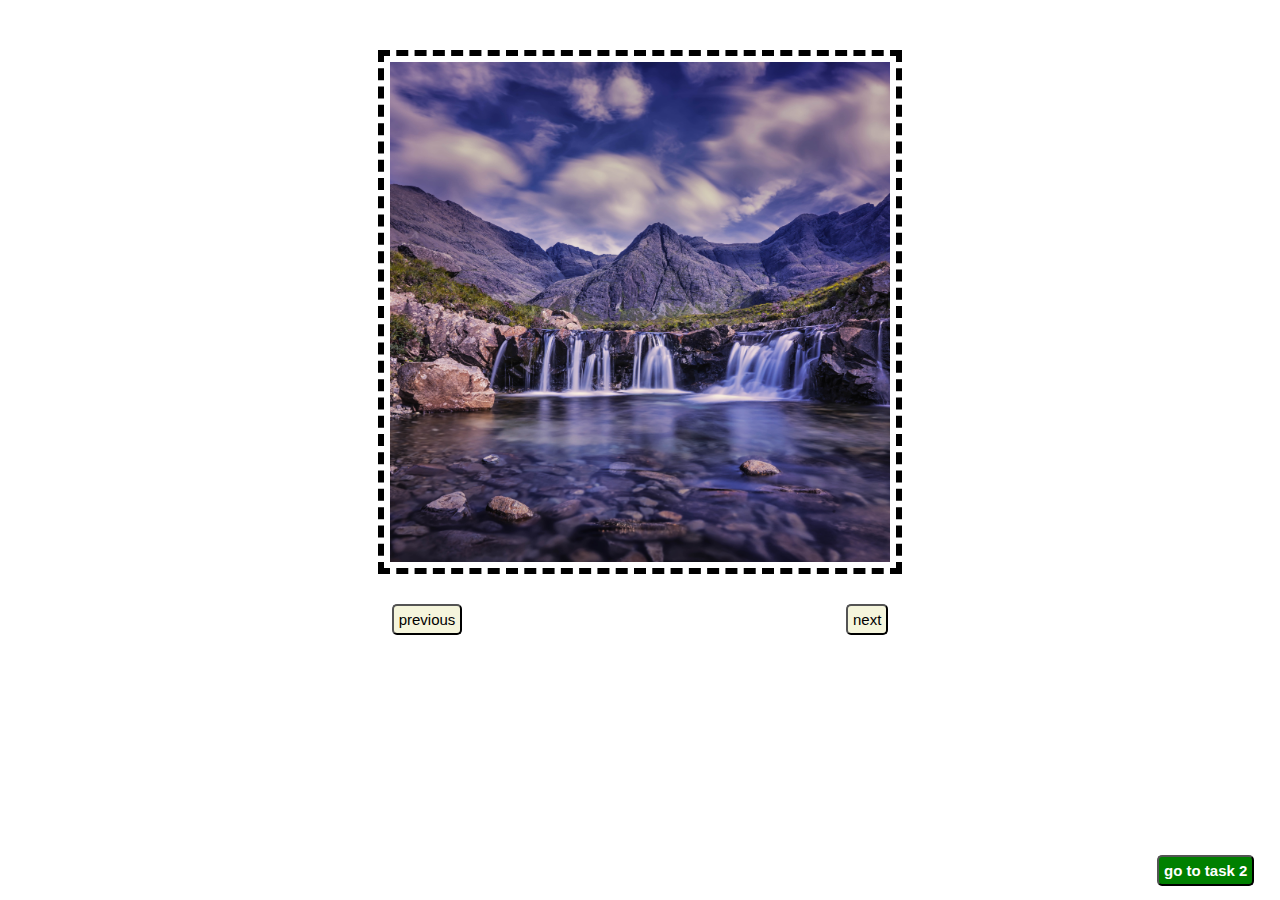
<file: DAY 2/index.html>
<!DOCTYPE html>
<html lang="en">
<head>
    <meta charset="UTF-8">
    <meta http-equiv="X-UA-Compatible" content="IE=edge">
    <meta name="viewport" content="width=device-width, initial-scale=1.0">
    <title>Document</title>
    <link rel="stylesheet" href="style.css">
</head>
<body>
    <div class="container">
        <img class="img" id="img" src="imgs/1.jpg" alt="">
       
    </div>
    <div class="btns">
        <button id="previous" onclick="prev()">previous</button>
        <button id="nextBtn" onclick="next()">next</button>
       
    </div>
  
   <a href="task2.html"> <button class="task2">go to task 2</button></a>



    <script src="main.js"></script>
</body>
</html>
</file>
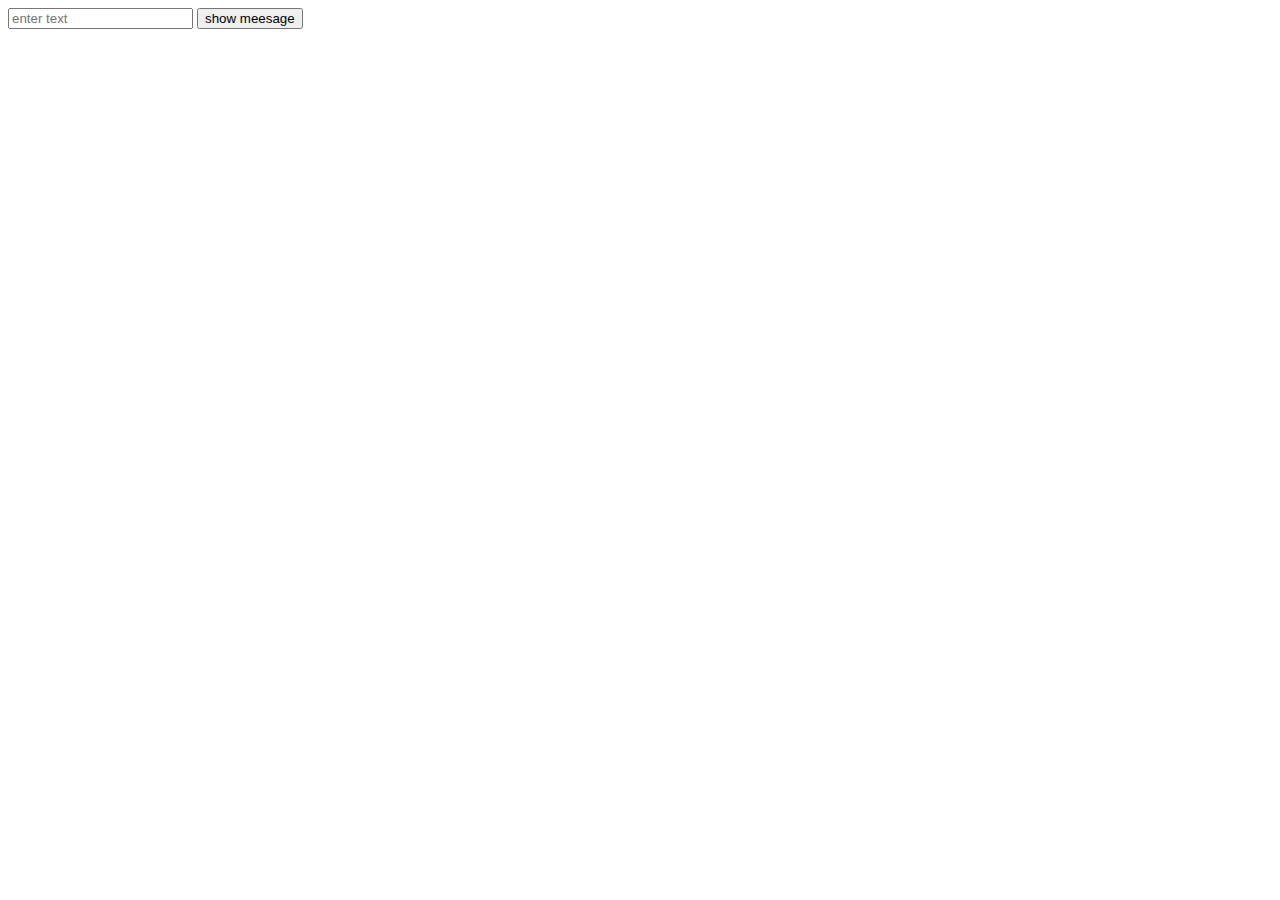
<file: DAY 3/index.html>
<!DOCTYPE html>
<html lang="en">
<head>
    <meta charset="UTF-8">
    <meta http-equiv="X-UA-Compatible" content="IE=edge">
    <meta name="viewport" content="width=device-width, initial-scale=1.0">
    <title>Document</title>
    <link rel="stylesheet" href="style.css">
</head>
<body>
    <div>
        <input type="text" id="input" placeholder="enter text" >
        <button id="btn">show meesage</button>
    </div>

    <script src="main.js"></script>
</body>
</html>
</file>
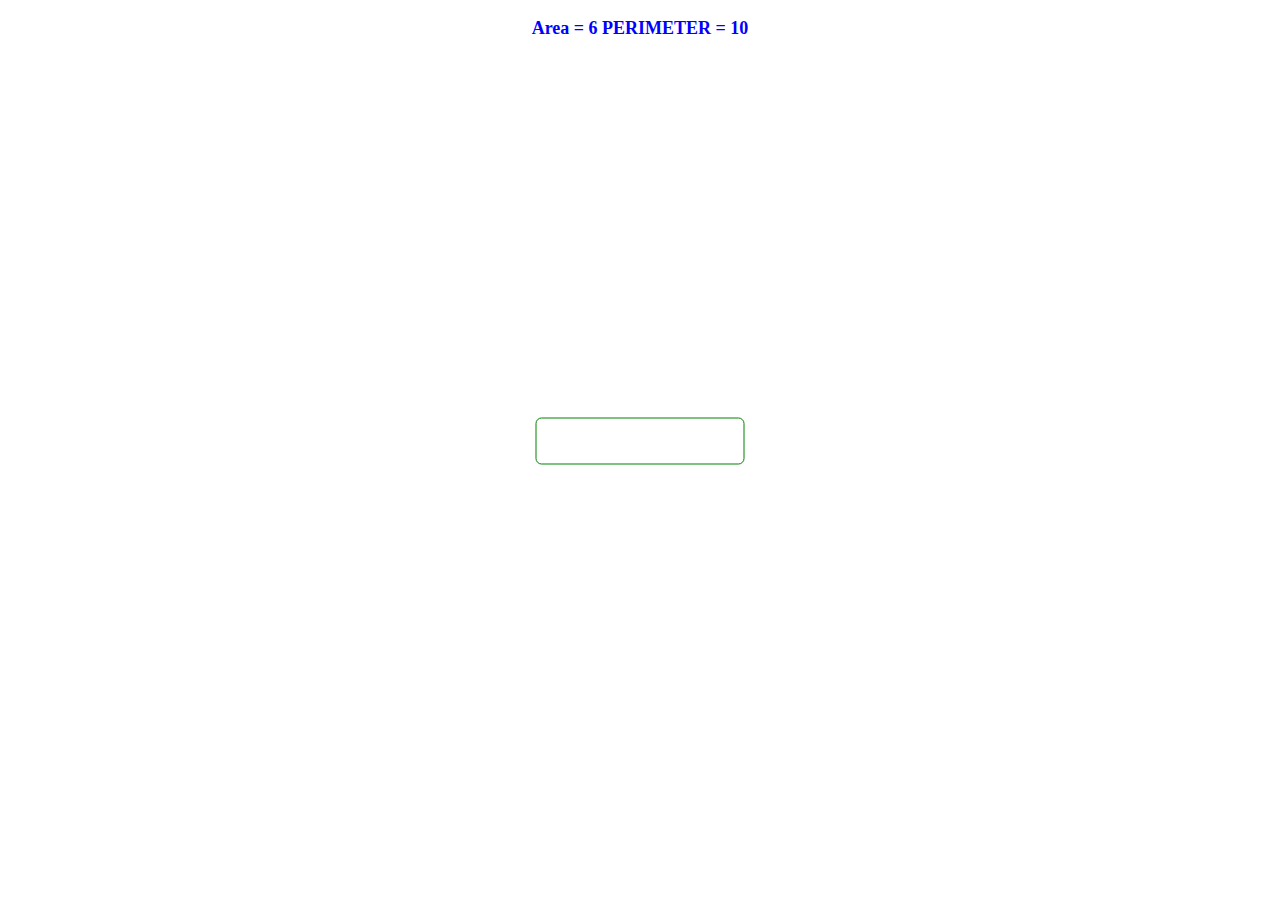
<file: DAY 4/index.html>
<!DOCTYPE html>
<html lang="en">
<head>
    <meta charset="UTF-8">
    <meta http-equiv="X-UA-Compatible" content="IE=edge">
    <meta name="viewport" content="width=device-width, initial-scale=1.0">
 <link rel="stylesheet" href="style.css">
    <title>Document</title>
</head>
<body>
    <div class="header">
        
        <input type="text" id="input">
        <p id="myp" class=></p>
    </div>
 <p id="p2"></p>
    <script src="main.js"></script>
</body>
</html>
</file>
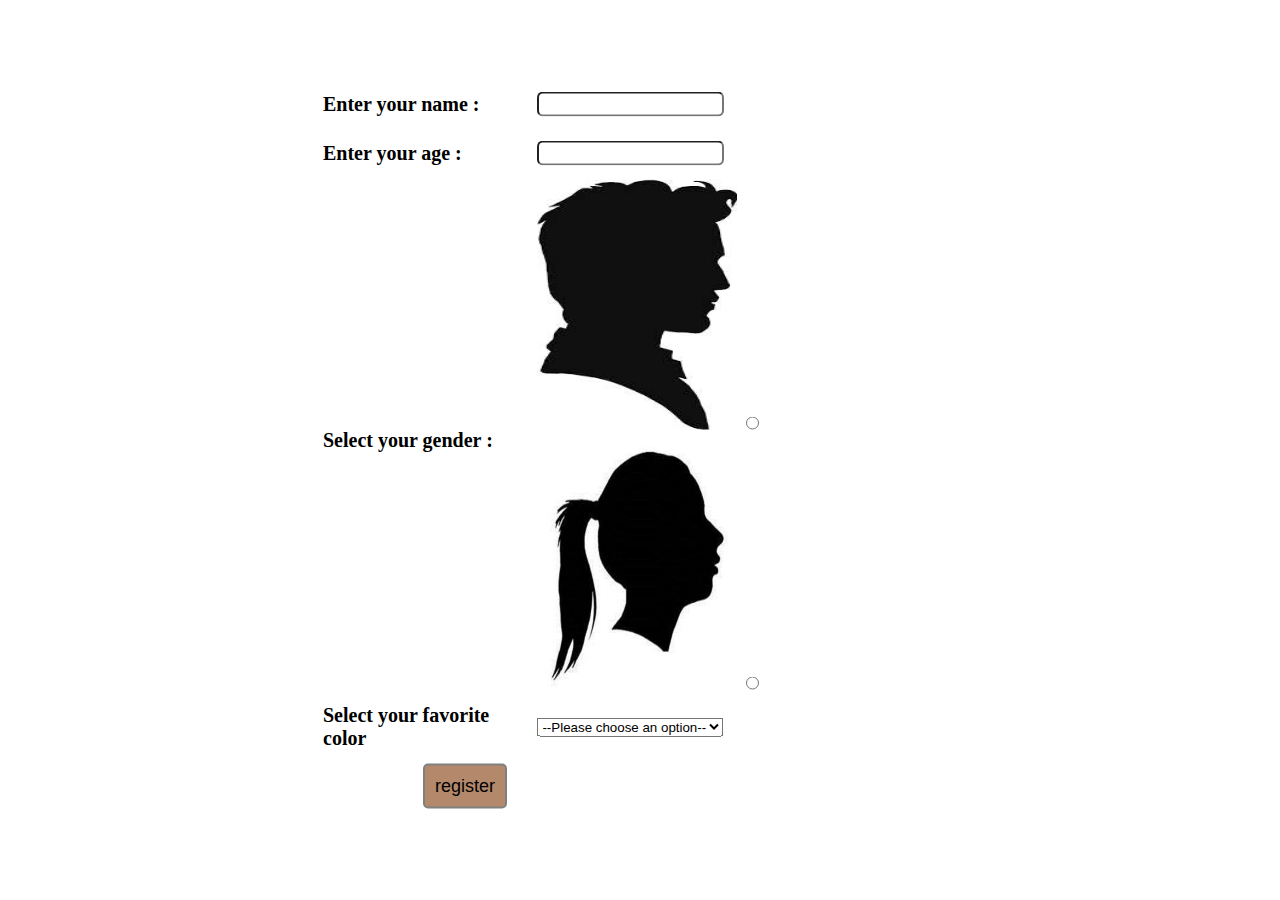
<file: DAY 5/index.html>
<!DOCTYPE html>
<html lang="en">
<head>
    <meta charset="UTF-8">
    <meta http-equiv="X-UA-Compatible" content="IE=edge">
    <meta name="viewport" content="width=device-width, initial-scale=1.0">
    <title>Document</title>
   <link rel="stylesheet" href="style.css">
</head>
<body>
    <!-- <form action="two.html" method=""> -->
        <form action="two.html">

      
        <table>
            <tr>
                <td><label for="">Enter your name :</label></td>
                <td><input id="username" name="name" type="text"></td>
            </tr>
            <tr>
                <td><label for="">Enter your age :</label></td>
                <td><input id="age" name="age" type="text"></td>
            </tr>
            <tr>
                <td><label id="gendeaaar" for="gender">Select your gender :</label></td>
                <td><label for="male"><img src="imgs/1.jpg" alt=""></label> <input id="male" value="male" name="gender" type="radio"> <label for="female"><img src="imgs/2.jpg" alt=""></label> <input value="female" id="female" name="gender" type="radio"></td>
                
            </tr>
            <tr>
                <td><label for="ccolor">Select your favorite color</label></td>
                <td><select  value="color" name="ccolor" id="ccolor">
                    <option value="">--Please choose an option--</option>
                    <option value="red">red</option>
                    <option value="green">green</option>
                  
                    
                </select></td>
            </tr>
            <tr>
                <td>
                    <input id="button" onclick="show()" type="submit" value="register">
                </td>
            </tr>
        </table>
    </form> 
    <!-- </form> -->
  


   
  <script src="main.js"></script>
</body>
</html>
</file>
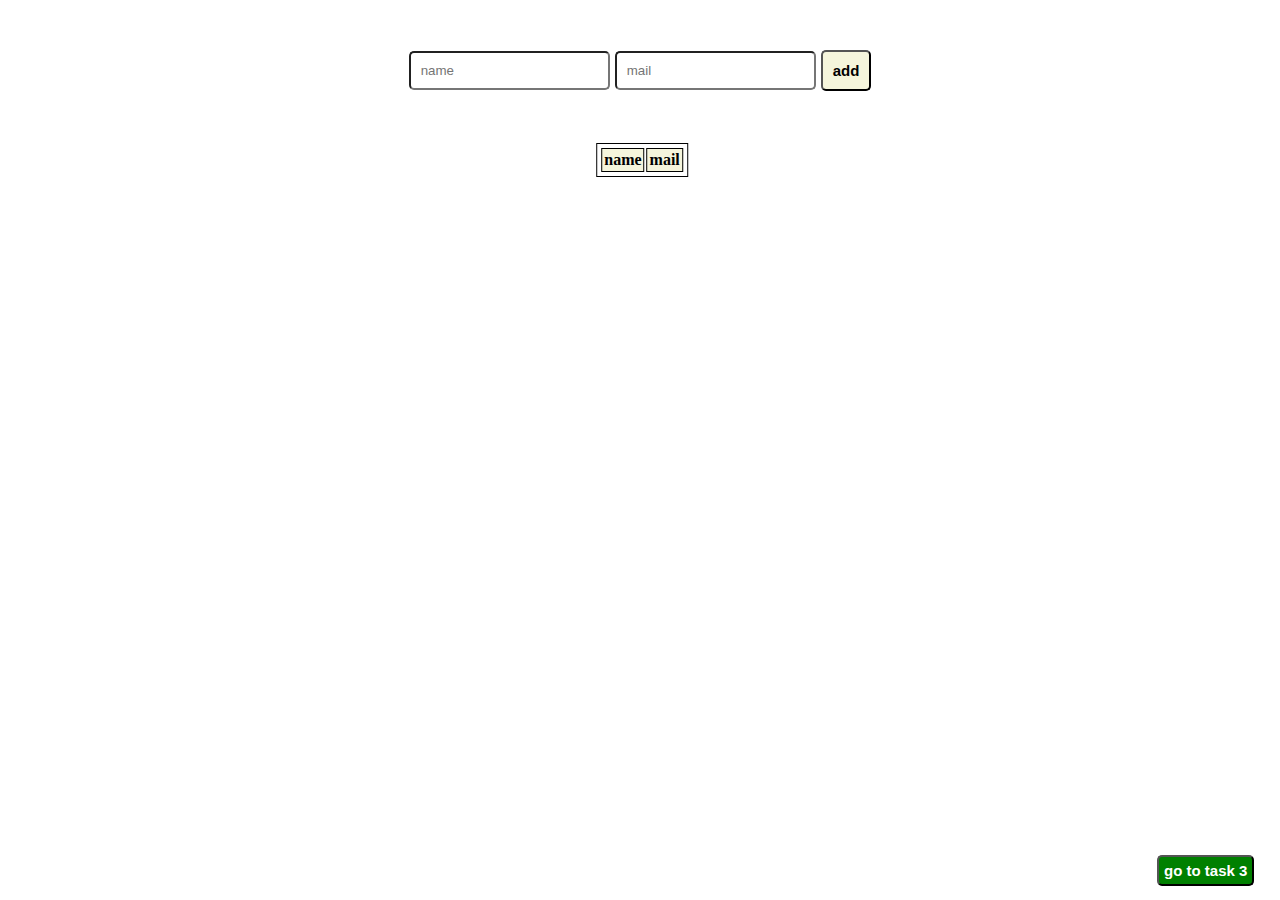
<file: DAY 2/task2.html>
<!DOCTYPE html>
<html lang="en">
<head>
    <meta charset="UTF-8">
    <meta http-equiv="X-UA-Compatible" content="IE=edge">
    <meta name="viewport" content="width=device-width, initial-scale=1.0">
    <link rel="stylesheet" href="style.css">
    <title>Document</title>
</head>
<body>
    <div class="container2">
<input class="input" id="myname" type="text" placeholder="name" value="">
<input class="input" id="mymail" type="email" placeholder="mail" value="">
<button class="add" onclick="submit()">add</button>

    </div>
    <table id="table">
        <tr>
          
            <th>name</th>
            <th>mail</th>
        </tr>
      
    </table>
    <a href="task3.html"> <button class="task2">go to task 3</button></a>
    <script src="main.js"></script>
</body>
</html>
</file>
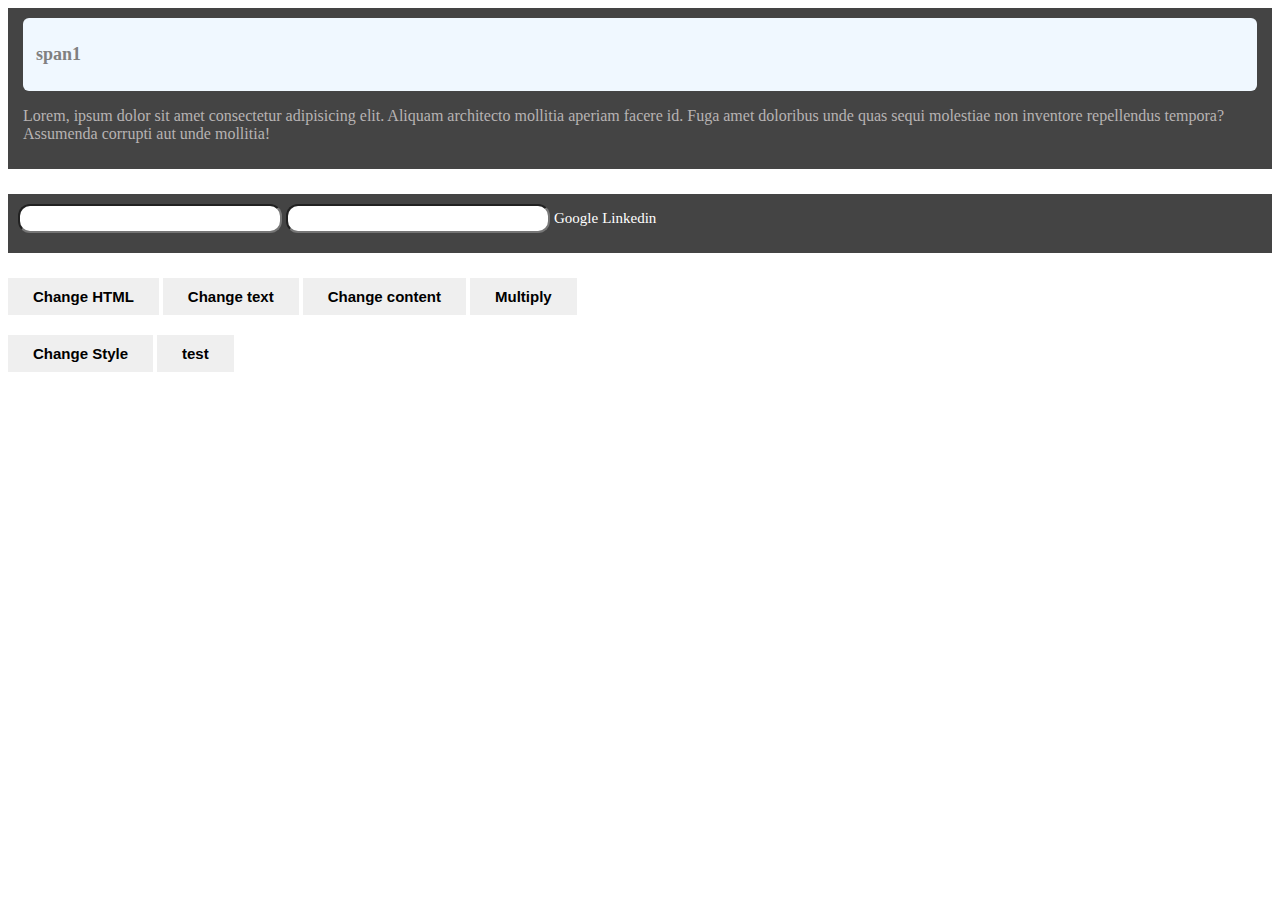
<file: DAY 2/task3.html>
<!DOCTYPE html>
<html lang="en">
<head>
    <meta charset="UTF-8">
    <meta http-equiv="X-UA-Compatible" content="IE=edge">
    <meta name="viewport" content="width=device-width, initial-scale=1.0">
    <title>Document</title>
    <link rel="stylesheet" href="style.css">
</head>
<body>

    <div class="header">
<div class="head2">
<p class="" id="span1">span1</p>
</div>
<p >Lorem, ipsum dolor sit amet consectetur adipisicing elit. Aliquam architecto mollitia aperiam facere id. Fuga amet doloribus unde quas sequi molestiae non inventore repellendus tempora? Assumenda corrupti aut unde mollitia!</p>
    </div>
    <div class="header">
<input  id="num1" type="text">
<input  id="num2" type="text">
<a id="link1" target="_blank" href="https://www.google.com/">Google</a>
<a id="link2" target="_blank" href="https://www.linkedin.com/">Linkedin</a>
    </div>
    <div class="btns-cont">
        <button id="btn" onclick="func1()">Change HTML</button>
        <button onclick="func2()">Change text</button>
        <button onclick="func3()">Change content</button>
        <button onclick="multiply()">Multiply</button>
    </div >
    <div class="btns-cont">
        <button onclick=" changestyle() ">Change Style</button>
        <button onclick=" test() ">test</button>
    </div>
    
    <div >
        <p class="" id="result"></p>
      
    </div>
    <script src="main.js"></script>
</body>
</html>
</file>
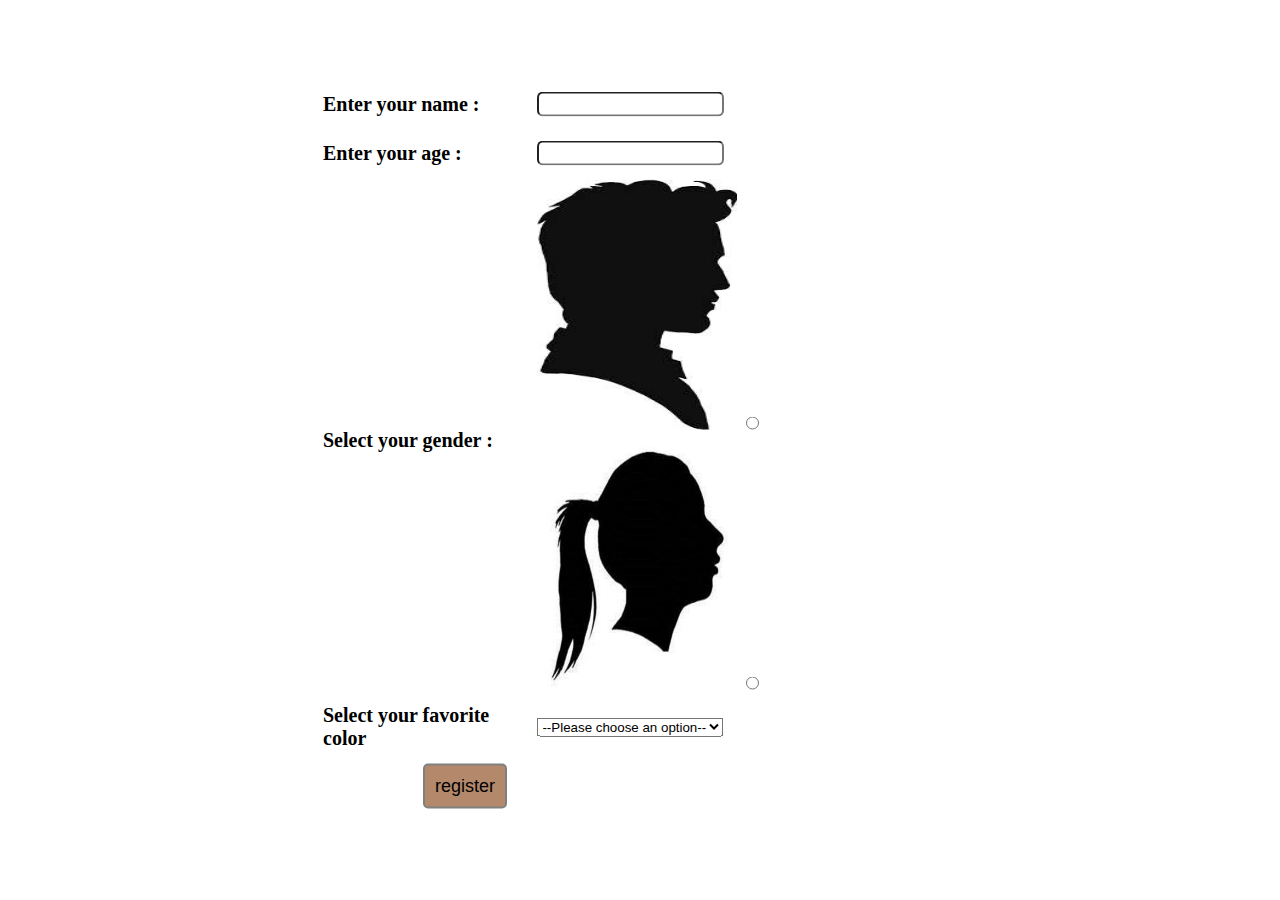
<file: DAY 5/two.html>
<!DOCTYPE html>
<html lang="en">
<head>
    <meta charset="UTF-8">
    <meta http-equiv="X-UA-Compatible" content="IE=edge">
    <meta name="viewport" content="width=device-width, initial-scale=1.0">
<link rel="stylesheet" href="style.css">
    <title>Document</title>
</head>
<body>
  <div class="container">
    <div>
      <p id="p1"></p>
    </div>
    <div>
      <p></p>
      <p style="color:red ;"  id="pa">w</p>
      <button class="btn" onclick="logout()">log out </button>
    </div>

  </div>


 <script src="notes.js"></script>
   <script src="main.js"></script>
</body>
</html>
</file>
<file: DAY 2/style.css>
.container{
    display: flex;
    align-items: center;
    justify-content: center;
margin-top: 50px;
}

img{
    width: 500px;
    height: 500px;
  border: 6px dashed black;
  padding: 6px;
}
.btns{
    display: flex;
    align-items: center;
    justify-content: space-evenly;
    margin-top: 30px;
 
}

button{
    border-radius: 5px;
    padding: 5px;
    background-color: beige;
    font-size: 15px;

}

.task2{
    position: absolute;
    position: absolute;
    top: 95%;
    right: 2%;
    background-color: green;
    font-weight: bold;
    color: white;
}
/* task2 */
.container2{
    display: flex;
    align-items: center;
    justify-content: center;
    
    margin-top: 50px;
    margin-bottom: 50px;
}
.input{
    padding: 10px;
    margin-right: 5px;
    border-radius: 5px;
}
.add{
    padding: 10px;
    font-weight: bold;
}

table{
    
    position: absolute;
    left: 50%;
    transform: translateX(-50%);
    
   
    
}
table ,th, tr,td{
    border: 1px solid black;
    padding: 2px;
    margin: 2px;
}

th{
    background-color: beige;
}
/* task3 */
.header{
    background-color:#444;
    padding: 10px;
    margin-bottom: 25px;
}
.head2{
    background-color: aliceblue;
    padding: 8px;
    margin-left: 5px;
    margin-right: 5px;
    border-radius: 6px;
}
.header p{
    color: rgb(183, 179, 179);
    margin-left: 5px;
    margin-right: 5px;
}
#span1{
    color: grey;
    font-weight: bold;
    font-size: 18px;
}
.header input{
    padding: 5px;
    border-radius: 12px;
    width: 250px;
    margin-bottom: 10px;
}
.header a{
    color: white;
    text-decoration: none;
    font-size: 15px
}

.btns-cont button{
    margin-bottom: 20px;
    background-color: #efefef;
    text-decoration: none;
    border: none;
    border-radius: 0%;
    padding: 10px 25px;
    font-weight: bold;
    cursor: pointer;
}
.change{
    background-color: green !important;
    
}
.result{
    background-color: #444;
    padding: 10px;
    border-radius: 6px;
    margin-left: 20px;
    margin-right: 20px;
    color: white;
}
</file>
<file: DAY 3/style.css>
/* task1 */
input{
    margin-bottom: 20px;
}

p{
    font-weight: bold;
    color: white;
   text-align: center;
    font-size: 25px;
  
}
</file>
<file: DAY 4/style.css>
.header{
    position: absolute;
    top: 50%;
    left: 50%;
    transform: translate(-50%,-50%);
}
input{
    
    padding: 15px;
    border: 1px solid green;
    border-radius: 6px;
}
p{
    text-align: center;
    font-weight: bold;
    font-size: 18px;
    color: blue;
 
}
</file>
<file: DAY 5/style.css>
img{
    width: 200px;
    height: 250px;
}
input{
    margin-top: 10px;
    margin-bottom: 10px;
    border-radius: 6px;
    padding: 3px;
}
label{
    font-size: 20px;
    font-weight: bold;
}

#button {
    padding: 10px;
    border: 2px solid gray;
    background-color:#B4886B;
    border-radius: 5px;
   font-size: 18px;
   margin-left: 100px;
  }

  table{
    position: absolute;
    top: 50%;
    left: 50%;
    transform: translate(-50%,-50%);
  }

  #pa{
    font-size: 20px;
    font-weight: bold;
  }

  .btn{
    padding: 10px;
    border: 2px solid gray;
    background-color:#B4886B;
    border-radius: 5px;
   font-size: 18px;
   margin-left: 100px;
  }
 
  .container{

    position: absolute;
    top: 50%;
    left: 50%;
    transform: translate(-50%,-50%);
  }
  img{
text-align: center;
  }
</file>
